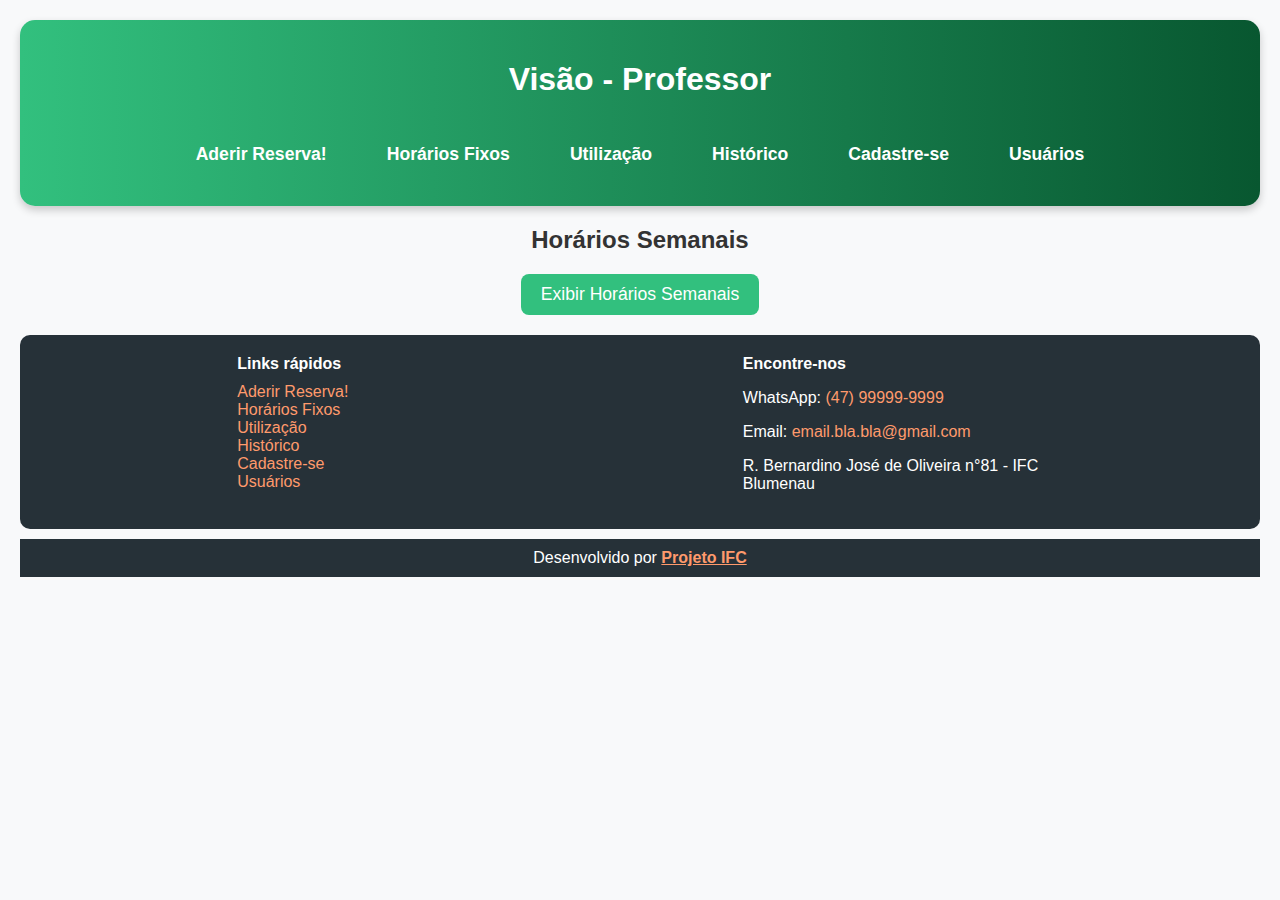
<file: Professor-visao-prototipo/index.html>
<!DOCTYPE html>
<html lang="pt">
<head>
    <meta charset="UTF-8">
    <meta name="viewport" content="width=device-width, initial-scale=1.0">
    <title>Horários das Salas</title>

    <link rel="stylesheet" href="styles.css">

</head>

<body>

    <header>
        <h1>Visão - Professor</h1>
        <nav>
            <ul>
                <li><a href="Reserva.html">Aderir Reserva!</a></li>
                <li><a href="bla/Horarios_Fixos.html">Horários Fixos</a></li>
                <li><a href="bla/Utilização.html">Utilização</a></li>
                <li><a href="bla/Historico.html">Histórico</a></li>
                <li><a href="cadastro.html">Cadastre-se</a></li>
                <li><a href="bla/Usuario.html">Usuários</a></li>
                <!--Usei a referencia das imagens do professor-->
            </ul>
            
        </nav>
    </header>

    <h2>Horários Semanais</h2>

    <button id="MostrarTabSemana" class="btn-exibir">Exibir Horários Semanais</button>
    
    <div class="tabela-semanal-container hidden" id="TabelaDaSemana">
        <table class="tabela-semanal">
            <thead>
                <tr>
                    <th>Horário</th>
                    <th>Segunda-feira</th>
                    <th>Terça-feira</th>
                    <th>Quarta-feira</th>
                    <th>Quinta-feira</th>
                    <th>Sexta-feira</th>
                    <th>Sábado</th>
                </tr>
            </thead>
            <tbody>
                <tr>
                    <td>08:00 - 09:00</td>
                    <td>Livre</td>
                    <td>Livre</td>
                    <td>Livre</td>
                    <td>Ocupado</td>
                    <td>Ocupado</td>
                    <td>--</td>
                </tr>
                <tr>
                    <td>09:00 - 10:00</td>
                    <td>Ocupado</td>
                    <td>Ocupado</td>
                    <td>Ocupado</td>
                    <td>Livre</td>
                    <td>Livre</td>
                    <td>--</td>
                </tr>
                <tr>
                    <td>10:00 - 11:00</td>
                    <td>Livre</td>
                    <td>Livre</td>
                    <td>Livre</td>
                    <td>Ocupado</td>
                    <td>Ocupado</td>
                    <td>--</td>
                </tr>
                <tr>
                    <td>11:00 - 12:00</td>
                    <td>Ocupado</td>
                    <td>Ocupado</td>
                    <td>Livre</td>
                    <td>Livre</td>
                    <td>Livre</td>         
                    <td>--</td>
                </tr>
                <tr>
                    <td>12:00 - 13:00</td>
                    <td>Ocupado</td>
                    <td>Ocupado</td>
                    <td>Livre</td>
                    <td>Livre</td>
                    <td>Livre</td>
                    <td>--</td>
                </tr>
                <!--A tabela semanal é muito extensa para exemplo, vou deixar só assim, tá bom né, dá para entender -->
            </tbody>
        </table>
    </div>   

<footer>
        <div>
            <strong class="titulo">Links rápidos</strong>
            <nav>
                <a href="bla/Reserva.html">Aderir Reserva!</a><br>
                <a href="bla/Horarios_Fixos.html">Horários Fixos</a><br>
                <a href="bla/Utilização.htmla">Utilização</a><br>
                <a href="bla/Historico.html">Histórico</a><br>
                <a href="bla/Cadastro.html">Cadastre-se</a><br>
                <a href="#bla/Usuario.html">Usuários</a><br>
            </nav>
        </div>

        <div>
            <strong class="titulo">Encontre-nos</strong>
            <p>WhatsApp: <a href="https://wa.me/554799999999" target="_blank">(47) 99999-9999</a></p>
            <p>Email: <a href="mailto:@gmail.com">email.bla.bla@gmail.com</a></p>
            <p>R. Bernardino José de Oliveira n°81 - IFC Blumenau</p>
        </div>
</footer>
    <div id="copyright">
        Desenvolvido por <a href="https://www.instagram.com/yuri_gustavo_teixeira/?next=%2F" target="_blank">Projeto IFC</a>
    </div>

    <script>
        const MostrarTabSemana = document.getElementById('MostrarTabSemana');
        const TabelaDaSemana = document.getElementById('TabelaDaSemana');
    
        MostrarTabSemana.addEventListener('click', () => {
            TabelaDaSemana.classList.toggle('hidden');
    
            if (TabelaDaSemana.classList.contains('hidden')) {
                MostrarTabSemana.textContent = 'Exibir Horários Semanais';
            } else {
                MostrarTabSemana.textContent = 'Ocultar Horários Semanais';
            }
        });
    </script>
</body>
</html>
</file>
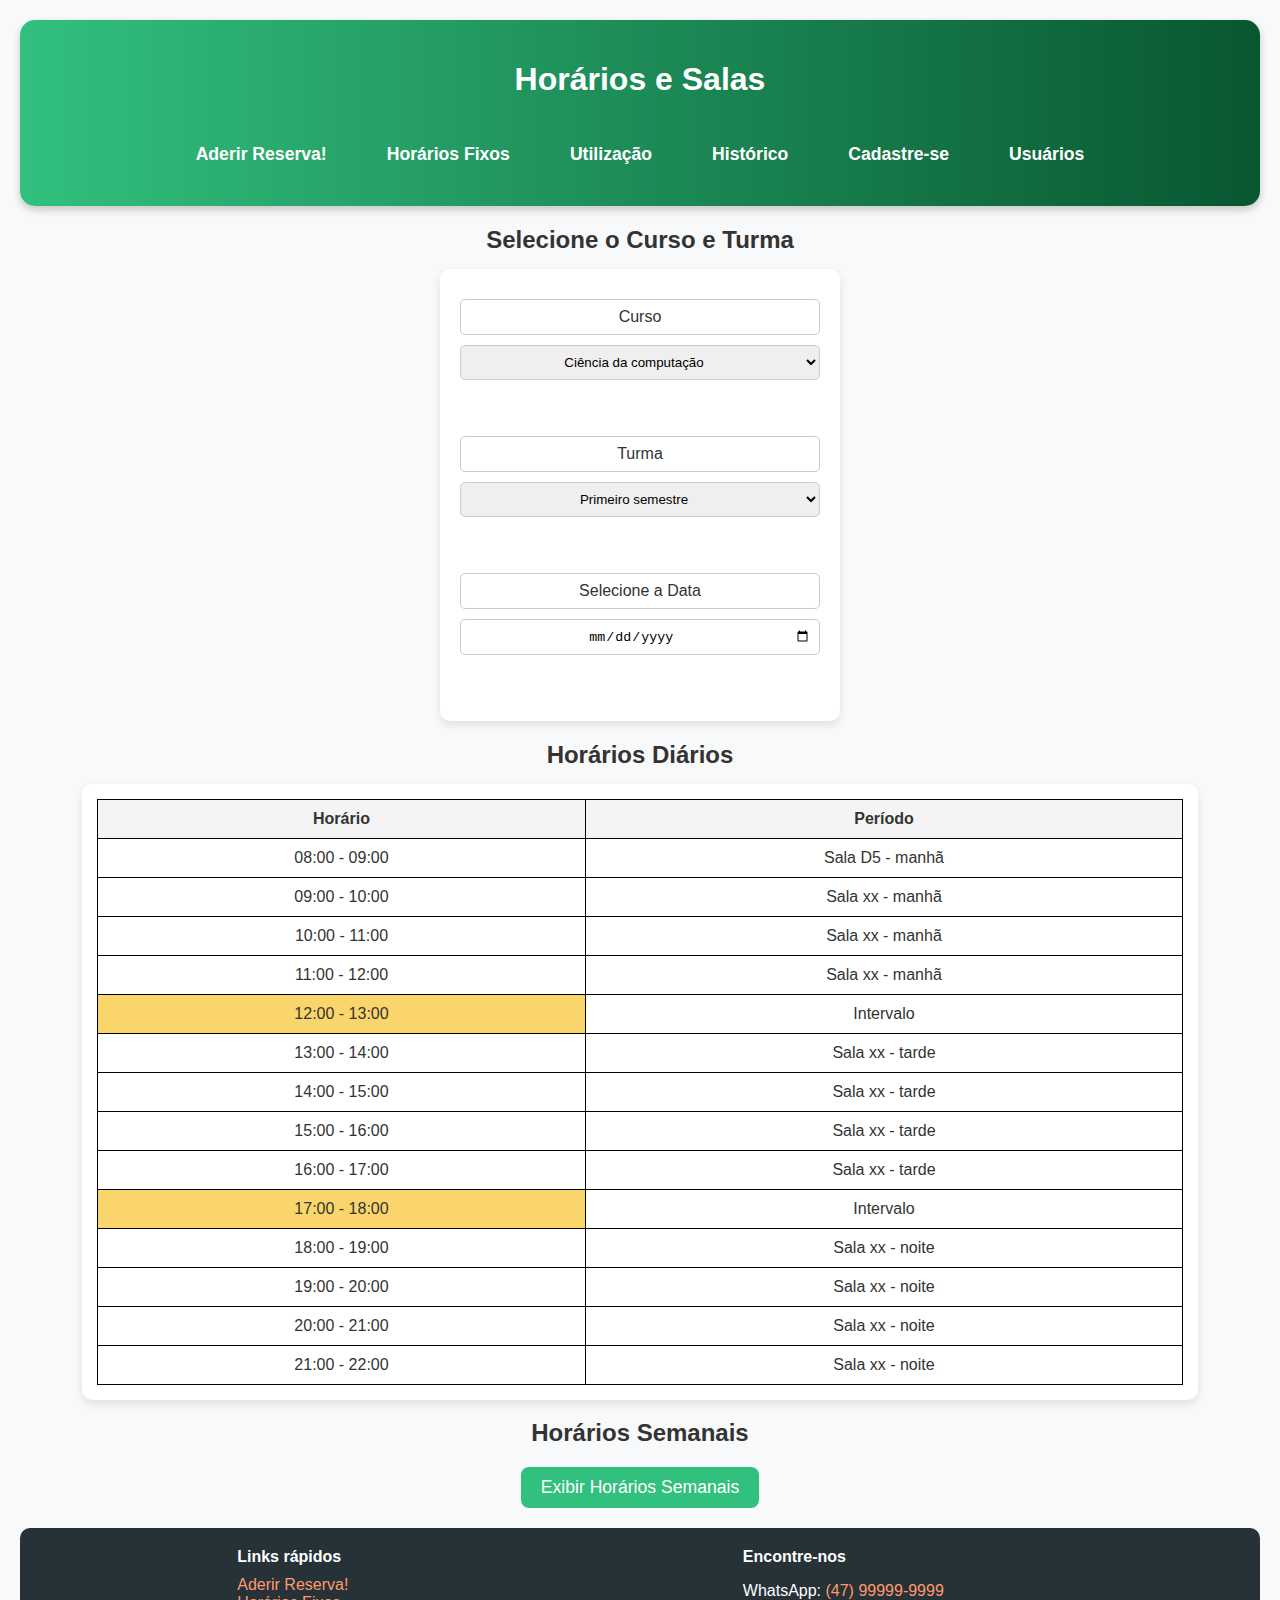
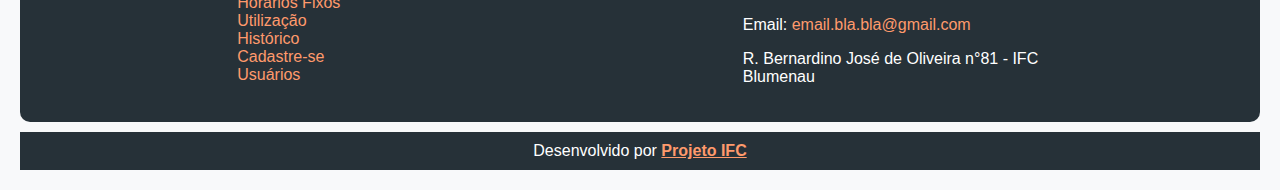
<file: Aluno-visao-prototipo/Visao_aluno.html>
<!DOCTYPE html>
<html lang="pt">
<head>
    <meta charset="UTF-8">
    <meta name="viewport" content="width=device-width, initial-scale=1.0">
    <title>Horários das Salas</title>

    <link rel="stylesheet" href="Visao_aluno.css">

</head>

<body>

    <header>
        <h1>Horários e Salas</h1>
        <nav>
            <ul>
                <li><a href="bla/Reserva.html">Aderir Reserva!</a></li>
                <li><a href="bla/Horarios_Fixos.html">Horários Fixos</a></li>
                <li><a href="bla/Utilização.html">Utilização</a></li>
                <li><a href="bla/Historico.html">Histórico</a></li>
                <li><a href="bla/Cadastro.html">Cadastre-se</a></li>
                <li><a href="bla/Usuario.html">Usuários</a></li>
                <!--Usei a referencia das imagens do professor-->
            </ul>
            
        </nav>
    </header>

    <h2>Selecione o Curso e Turma</h2>
    <form>
        <label for="curso">Curso</label>
        <select id="curso" name="curso">
            <option value="Ciencia">Ciência da computação</option>
            <option value="Pedagogia">Pedagogia</option>
            <option value="Eletrica">Engenharia Elétrica</option>
            <option value="Medio">Ensino médio</option>
            <!--Pensei criar uma tabela diferente para o horario do medio, mas preferi deixar sem, já que é so para tela mesmo-->
        </select>
        <br><br>

        <label for="turma">Turma</label>
        <select id="turma" name="turma">
            <option value="turma_a">Primeiro semestre</option>
            <option value="turma_a">Segundo semestre</option>
            <option value="turma_a">Terceiro semestre</option>
            <option value="turma_a">Quarto semestre</option>
            <option value="turma_a">Quinto semestre</option>
            <option value="turma_a">Sexto semestre</option>
            <option value="turma_a">Sétimo semestre</option>
            <option value="turma_a">Oitavo semestre</option>
            <option value="turma_a">Nono semestre</option>
            <option value="turma_a">Décimo semestre</option>
            <!--Aqui caso escolhesse um a permissão de semestre visualizavel mudaria, CC não pode ver além de oito semestres-->
        </select>
        <br><br>

        <label for="data">Selecione a Data</label>
        <input type="date" id="data" name="data">
        <br><br>
    </form>

    <!-- Eu gostaria que essa tabela tbm fosse oculta como a semanal até escolher realmente se quer ver adiário ou semanal -->

    <h2>Horários Diários</h2>
    <div class="tabela-container" id="tabelaSuperior">
        <table>
            <thead>
                <tr>
                    <th>Horário</th>
                    <th>Período</th>
                </tr>
            </thead>
            <tbody>
                <tr>
                    <td>08:00 - 09:00</td>
                    <td>Sala D5 - manhã</td>
                </tr>
                <tr>
                    <td>09:00 - 10:00</td>
                    <td>Sala xx - manhã</td>
                </tr>
                <tr>
                    <td>10:00 - 11:00</td>
                    <td>Sala xx - manhã</td>
                </tr>
                <tr>
                    <td>11:00 - 12:00</td>
                    <td>Sala xx - manhã</td>
                </tr>
                <tr>
                    <td class="Intervalo">12:00 - 13:00</td>
                    <td>Intervalo</td>
                </tr>
                <tr>
                    <td>13:00 - 14:00</td>
                    <td>Sala xx - tarde</td>
                </tr>
                <tr>
                    <td>14:00 - 15:00</td>
                    <td>Sala xx - tarde</td>
                </tr>
                <tr>
                    <td>15:00 - 16:00</td>
                    <td>Sala xx - tarde</td>
                </tr>
                <tr>
                    <td>16:00 - 17:00</td>
                    <td>Sala xx - tarde</td>
                </tr>
                <tr>
                    <td class="Intervalo">17:00 - 18:00</td>
                    <td>Intervalo</td>
                </tr>
                <tr>
                    <td>18:00 - 19:00</td>
                    <td>Sala xx - noite</td>
                </tr>
                <tr>
                    <td>19:00 - 20:00</td>
                    <td>Sala xx - noite</td>
                </tr>
                <tr>
                    <td>20:00 - 21:00</td>
                    <td>Sala xx - noite</td>
                </tr>
                <tr>
                <td>21:00 - 22:00</td>
                <td>Sala xx - noite</td>
                </tr>
            </tr>
            </tbody>
        </table>
    </div>

    <h2>Horários Semanais</h2>

    <button id="MostrarTabSemana" class="btn-exibir">Exibir Horários Semanais</button>
    
    <div class="tabela-semanal-container hidden" id="TabelaDaSemana">
        <table class="tabela-semanal">
            <thead>
                <tr>
                    <th>Horário</th>
                    <th>Segunda-feira</th>
                    <th>Terça-feira</th>
                    <th>Quarta-feira</th>
                    <th>Quinta-feira</th>
                    <th>Sexta-feira</th>
                    <th>Sábado</th>
                </tr>
            </thead>
            <tbody>
                <tr>
                    <td>08:00 - 09:00</td>
                    <td>Sala D5 - manhã</td>
                    <td>Sala D5 - manhã</td>
                    <td>Sala D5 - manhã</td>
                    <td>Sala D5 - manhã</td>
                    <td>Sala D5 - manhã</td>
                    <td>--</td>
                </tr>
                <!-- A tabela semanal é muito extensa para exemplo, vou deixar só assim, tá bom né, dá para entender -->
            </tbody>
        </table>
    </div>   

<footer>
        <div>
            <strong class="titulo">Links rápidos</strong>
            <nav>
                <a href="bla/Reserva.html">Aderir Reserva!</a><br>
                <a href="bla/Horarios_Fixos.html">Horários Fixos</a><br>
                <a href="bla/Utilização.htmla">Utilização</a><br>
                <a href="bla/Historico.html">Histórico</a><br>
                <a href="bla/Cadastro.html">Cadastre-se</a><br>
                <a href="#bla/Usuario.html">Usuários</a><br>
            </nav>
        </div>

        <div>
            <strong class="titulo">Encontre-nos</strong>
            <p>WhatsApp: <a href="https://wa.me/554799999999" target="_blank">(47) 99999-9999</a></p>
            <p>Email: <a href="mailto:@gmail.com">email.bla.bla@gmail.com</a></p>
            <p>R. Bernardino José de Oliveira n°81 - IFC Blumenau</p>
        </div>
</footer>
    <div id="copyright">
        Desenvolvido por <a href="https://www.instagram.com/yuri_gustavo_teixeira/?next=%2F" target="_blank">Projeto IFC</a>
    </div>

    <script>
        const MostrarTabSemana = document.getElementById('MostrarTabSemana');
        const TabelaDaSemana = document.getElementById('TabelaDaSemana');
    
        MostrarTabSemana.addEventListener('click', () => {
            TabelaDaSemana.classList.toggle('hidden');
    
            if (TabelaDaSemana.classList.contains('hidden')) {
                MostrarTabSemana.textContent = 'Exibir Horários Semanais';
            } else {
                MostrarTabSemana.textContent = 'Ocultar Horários Semanais';
            }
        });
    </script>
</body>
</html>
</file>
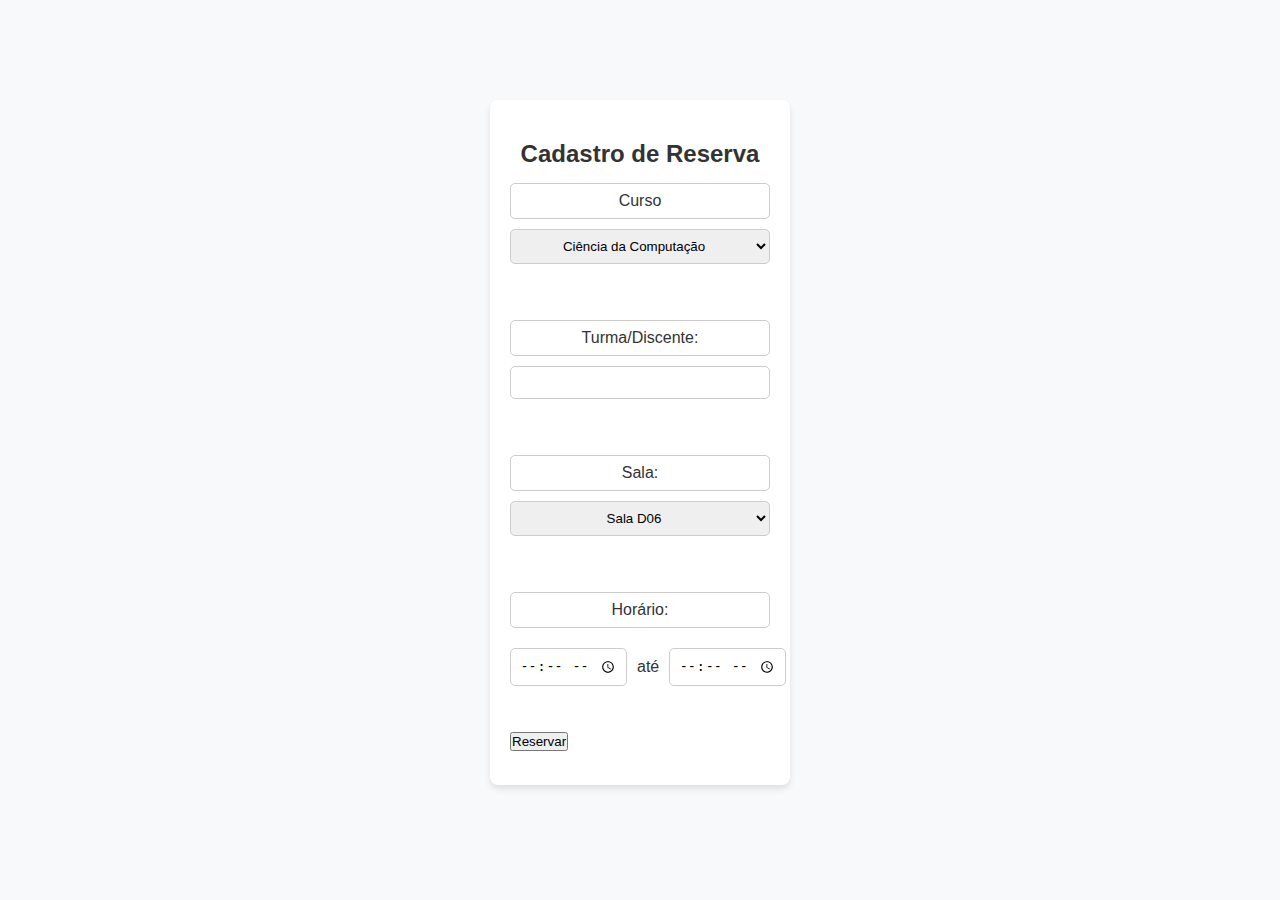
<file: Professor-visao-prototipo/cadastro.html>
<!DOCTYPE html>
<html lang="pt">
<head>
    <meta charset="UTF-8">
    <meta name="viewport" content="width=device-width, initial-scale=1.0">
    <title>Cadastro de Reserva</title>
    <link rel="stylesheet" href="styles.css">
    <style>
        .autocomplete-list {
            border: 1px solid #ddd;
            max-height: 150px;
            overflow-y: auto;
            position: absolute;
            background: white;
            width: 100%;
            display: none;
        }
        .autocomplete-item {
            padding: 8px;
            cursor: pointer;
        }
        .autocomplete-item:hover {
            background: #eee;
        }
        .horario-container {
            display: flex;
            gap: 10px;
            align-items: center;
        }
    </style>
</head>
<body>

    <div class="reserva-container">
        <h2>Cadastro de Reserva</h2>
        
        <label for="curso">Curso</label>
        <select id="curso" name="curso">
            <option value="Ciencia">Ciência da Computação</option>
            <option value="Pedagogia">Pedagogia</option>
            <option value="Eletrica">Engenharia Elétrica</option>
            <option value="Medio">Ensino Médio</option>
        </select>
        <br><br>

        <label for="turma">Turma/Discente:</label>
        <input type="text" id="turma" name="turma" autocomplete="off">
        <div id="turma-list" class="autocomplete-list"></div>
        <br><br>

        <label for="sala">Sala:</label>
        <select id="sala">
            <option value="101">Sala D06</option>
            <option value="102">Sala D07</option>
            <option value="103">Sala D05</option>
        </select>
        <br><br>

        <label>Horário:</label>
        <div class="horario-container">
            <input type="time" id="horarioInicio" name="horarioInicio" min="12:00" max="18:00" required>
            <span>até</span>
            <input type="time" id="horarioFim" name="horarioFim" min="12:00" max="18:00" required>
        </div>
        <br><br>

        <button id="reservarBtn">Reservar</button>
        <p id="success-message" class="success-message"></p>
    </div>

    <script>
        document.addEventListener("DOMContentLoaded", function() {
            const turmaInput = document.getElementById("turma");
            const turmaList = document.getElementById("turma-list");
            const horarioInicio = document.getElementById("horarioInicio");
            const horarioFim = document.getElementById("horarioFim");
            const reservarBtn = document.getElementById("reservarBtn");
            const successMessage = document.getElementById("success-message");

            const turmas = [
                "Desenvolvimento Web - Shirlei", 
                "Tópicos Avançados em Web - Hylson", 
                "Algoritmos - Hylson", 
                "Ética e legislação - Uriarte", 
                "Fundamentos da computação - Ladeira"
            ];

            turmaInput.addEventListener("input", function() {
                const query = turmaInput.value.toLowerCase();
                turmaList.innerHTML = "";
                turmaList.style.display = "none"; // Oculta inicialmente

                if (query) {
                    const filtered = turmas.filter(turma => turma.toLowerCase().includes(query));

                    if (filtered.length > 0) {
                        turmaList.style.display = "block";
                    }

                    filtered.forEach(turma => {
                        const div = document.createElement("div");
                        div.classList.add("autocomplete-item");
                        div.textContent = turma;
                        div.onclick = function() {
                            turmaInput.value = turma;
                            turmaList.innerHTML = "";
                            turmaList.style.display = "none"; // Oculta ao selecionar
                        };
                        turmaList.appendChild(div);
                    });
                }
            });

            horarioInicio.addEventListener("input", function() {
                horarioFim.min = horarioInicio.value;
            });

            reservarBtn.addEventListener("click", function(event) {
                event.preventDefault();

                const turma = turmaInput.value;
                const sala = document.getElementById("sala").value;
                const inicio = horarioInicio.value;
                const fim = horarioFim.value;

                if (!turma || !inicio || !fim) {
                    successMessage.textContent = "Por favor, preencha todos os campos!";
                    return;
                }

                if (inicio >= fim) {
                    successMessage.textContent = "O horário de saída deve ser depois do horário de entrada!";
                    return;
                }

                successMessage.textContent = `Reserva confirmada para a Sala ${sala}, Turma/Discente ${turma}, das ${inicio} às ${fim}!`;
            });
        });
    </script>

</body>
</html>
</file>
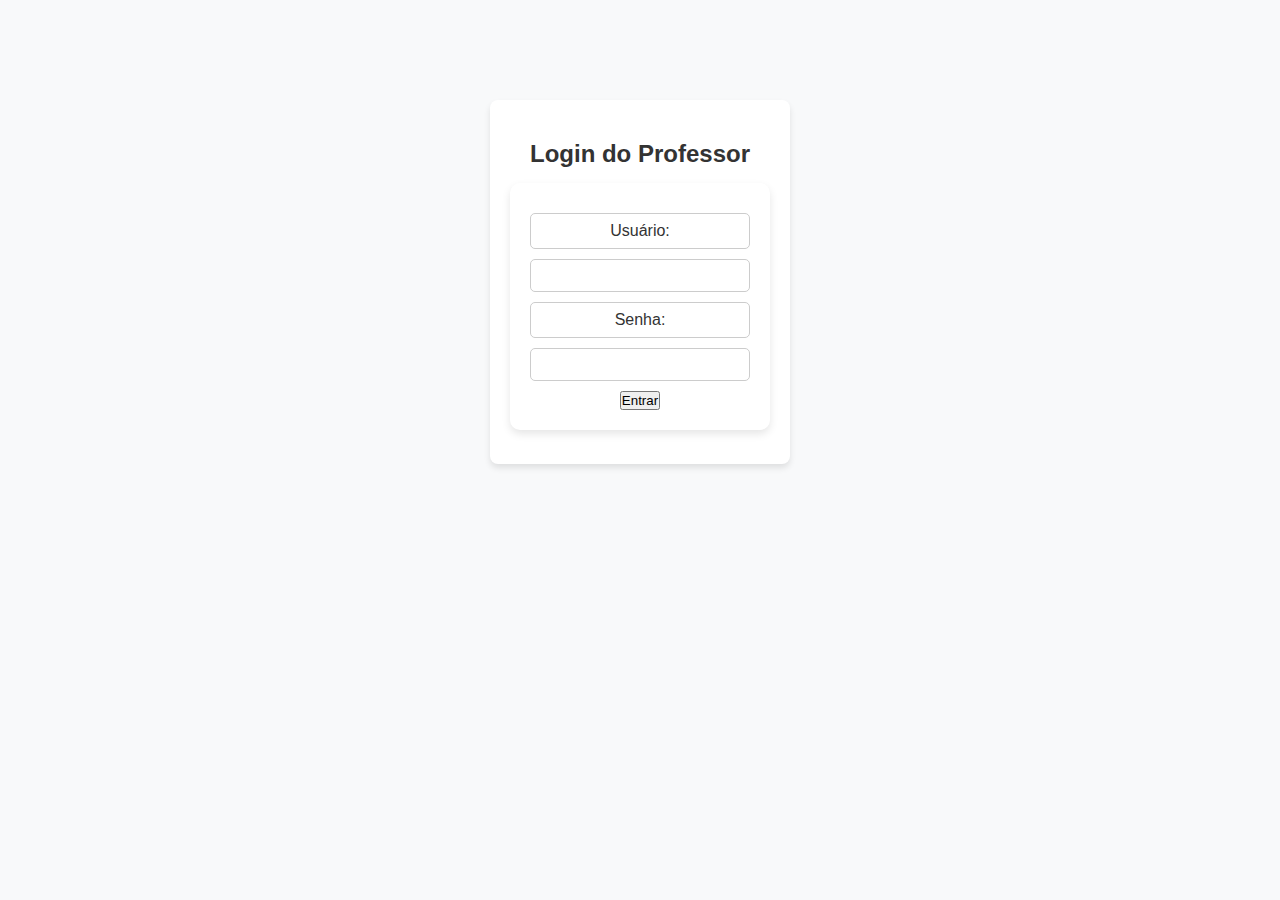
<file: Professor-visao-prototipo/Reserva.html>
<!DOCTYPE html>
<html lang="pt">
<head>
    <meta charset="UTF-8">
    <meta name="viewport" content="width=device-width, initial-scale=1.0">
    <title>Login do Professor</title>
    <link rel="stylesheet" href="styles.css">
</head>
<body>

    <div class="login-container">
        <h2>Login do Professor</h2>
        <form id="loginForm">
            <label for="username">Usuário:</label>
            <input type="text" id="username" required>

            <label for="password">Senha:</label>
            <input type="password" id="password" required>

            <button type="submit">Entrar</button>
        </form>
        <p id="error-message" class="error-message"></p>
    </div>

    <script src="script.js"></script>
</body>
</html>
</file>
<file: Professor-visao-prototipo/styles.css>
/*Sem comentários até aqui*/
* {
    margin: 2;
    padding: 0;
    box-sizing: border-box;
}

body {
    font-family: Arial, sans-serif;
    margin: 20px;
    background-color: #f8f9fa;
    color: #333;
}

h1, h2, h3 {
    text-align: center;
    margin-bottom: 15px;
}

/*Gradient não ficou como esperado, ideia de logo na parte qsquerda clara, logo IFC, nao ficou bom, mas ok*/

header {
    background: linear-gradient(to right, #32c07e, #085730);
    color: white;
    padding: 20px;
    text-align: center;
    box-shadow: 0px 4px 8px rgba(0, 0, 0, 0.2);
    width: 100%;
    border-radius: 15px;
    display: flex;
    flex-direction: column;
    align-items: center;
}

nav {
    margin-top: 10px;
}

nav ul {
    list-style: none;
    padding: 0;
    display: flex;
    justify-content: center;
    flex-wrap: wrap;
}

nav ul li {
    margin: 5px 15px;
}

nav ul li a {
    text-decoration: none;
    color: white;
    font-size: 1.1em;
    font-weight: bold;
    padding: 10px 15px;
    border-radius: 8px;
    transition: background 0.3s;
}

nav ul li a:hover {
    background: rgba(255, 255, 255, 0.3);
}

/*Espero que isso permita visualização boa em celulares, talvez  melhorar seja bom, usando inspetor não ficou agradável
mas não sei deixar visualização agradavel para celulares em css*/

@media (max-width: 600px) {
    nav ul {
        flex-direction: column;
        align-items: center;
    }

    nav ul li {
        margin: 5px 0;
    }
}

form {
    max-width: 400px;
    margin: 0 auto;
    text-align: center;
    background: white;
    padding: 20px;
    border-radius: 10px;
    box-shadow: 0px 4px 8px rgba(0, 0, 0, 0.1);
}

label, select, input {
    display: block;
    width: 100%;
    margin: 10px 0;
    padding: 8px;
    border: 1px solid #ccc;
    border-radius: 5px;
    text-align: center;   
}

.tabela-container {
    overflow-x: auto;
    margin: 0 auto;
    max-width: 90%;
    background: white;
    padding: 15px;
    border-radius: 10px;
    box-shadow: 0px 4px 8px rgba(0, 0, 0, 0.1);
}

table {
    width: 100%;
    border-collapse: collapse;
    min-width: 500px;
}

th, td {
    border: 1px solid black;
    padding: 10px;
    text-align: center;
}

th {
    background-color: #f4f4f4;
}

.hidden {
    display: none;
}

.btn-exibir {
    display: block;
    margin: 20px auto;
    padding: 10px 20px;
    background-color: #32c07e;
    color: white;
    border: none;
    border-radius: 8px;
    font-size: 1.1em;
    cursor: pointer;
    transition: background 0.3s ease-in-out;
}

.btn-exibir:hover {
    background-color: #085730;
}

.tabela-semanal {
    width: 100%;
    border-collapse: collapse;
    margin-top: 30px;
}

.tabela-semanal th, .tabela-semanal td {
    border: 1px solid #ddd;
    padding: 10px;
    text-align: center;
}

.tabela-semanal th {
    background-color: #32c07e;
    color: white;
    font-weight: bold;
}

.tabela-semanal td {
    background-color: #f4f4f4;
}

.tabela-semanal-container {
    max-width: 100%;
    overflow-x: auto;
}

.Intervalo {
    background-color: #f9d56b;
}

footer {
    display: flex;
    justify-content: space-around;
    background: #263138;
    color: white;
    padding: 20px;
    flex-wrap: wrap;
    border-radius: 10px;
    margin-top: 20px;
}

footer div {
    max-width: 300px;
}

footer a {
    color: #ff9a6c;
    text-decoration: none;
}

#copyright {
    background-color: #263138;
    text-align: center;
    padding: 10px;
    color: white;
    margin-top: 10px;
}

#copyright a {
    color: #ff9a6c;
    font-weight: bold;
}


@media (max-width: 600px) {
    label, select, input {
        font-size: 14px;
        padding: 6px;
    }
}

.login-container, .reserva-container {
    width: 300px;
    margin: 100px auto;
    padding: 20px;
    background: white;
    box-shadow: 0px 4px 6px rgba(0, 0, 0, 0.1);
    border-radius: 8px;
}

.error-message {
    color: red;
    font-size: 0.9em;
}

.success-message {
    color: green;
    font-size: 0.9em;
}
</file>
<file: Aluno-visao-prototipo/Visao_aluno.css>
/*Sem comentários até aqui*/
* {
    margin: 2;
    padding: 0;
    box-sizing: border-box;
}

body {
    font-family: Arial, sans-serif;
    margin: 20px;
    background-color: #f8f9fa;
    color: #333;
}

h1, h2, h3 {
    text-align: center;
    margin-bottom: 15px;
}

/*Gradient não ficou como esperado, ideia de logo na parte qsquerda clara, logo IFC, nao ficou bom, mas ok*/

header {
    background: linear-gradient(to right, #32c07e, #085730);
    color: white;
    padding: 20px;
    text-align: center;
    box-shadow: 0px 4px 8px rgba(0, 0, 0, 0.2);
    width: 100%;
    border-radius: 15px;
    display: flex;
    flex-direction: column;
    align-items: center;
}

nav {
    margin-top: 10px;
}

nav ul {
    list-style: none;
    padding: 0;
    display: flex;
    justify-content: center;
    flex-wrap: wrap;
}

nav ul li {
    margin: 5px 15px;
}

nav ul li a {
    text-decoration: none;
    color: white;
    font-size: 1.1em;
    font-weight: bold;
    padding: 10px 15px;
    border-radius: 8px;
    transition: background 0.3s;
}

nav ul li a:hover {
    background: rgba(255, 255, 255, 0.3);
}

/*Espero que isso permita visualização boa em celulares, talvez  melhorar seja bom, usando inspetor não ficou agradável
mas não sei deixar visualização agradavel para celulares em css*/

@media (max-width: 600px) {
    nav ul {
        flex-direction: column;
        align-items: center;
    }

    nav ul li {
        margin: 5px 0;
    }
}

form {
    max-width: 400px;
    margin: 0 auto;
    text-align: center;
    background: white;
    padding: 20px;
    border-radius: 10px;
    box-shadow: 0px 4px 8px rgba(0, 0, 0, 0.1);
}

label, select, input {
    display: block;
    width: 100%;
    margin: 10px 0;
    padding: 8px;
    border: 1px solid #ccc;
    border-radius: 5px;
    text-align: center;   
}

.tabela-container {
    overflow-x: auto;
    margin: 0 auto;
    max-width: 90%;
    background: white;
    padding: 15px;
    border-radius: 10px;
    box-shadow: 0px 4px 8px rgba(0, 0, 0, 0.1);
}

table {
    width: 100%;
    border-collapse: collapse;
    min-width: 500px;
}

th, td {
    border: 1px solid black;
    padding: 10px;
    text-align: center;
}

th {
    background-color: #f4f4f4;
}

.hidden {
    display: none;
}

.btn-exibir {
    display: block;
    margin: 20px auto;
    padding: 10px 20px;
    background-color: #32c07e;
    color: white;
    border: none;
    border-radius: 8px;
    font-size: 1.1em;
    cursor: pointer;
    transition: background 0.3s ease-in-out;
}

.btn-exibir:hover {
    background-color: #085730;
}

.tabela-semanal {
    width: 100%;
    border-collapse: collapse;
    margin-top: 30px;
}

.tabela-semanal th, .tabela-semanal td {
    border: 1px solid #ddd;
    padding: 10px;
    text-align: center;
}

.tabela-semanal th {
    background-color: #32c07e;
    color: white;
    font-weight: bold;
}

.tabela-semanal td {
    background-color: #f4f4f4;
}

.tabela-semanal-container {
    max-width: 100%;
    overflow-x: auto;
}

.Intervalo {
    background-color: #f9d56b;
}

footer {
    display: flex;
    justify-content: space-around;
    background: #263138;
    color: white;
    padding: 20px;
    flex-wrap: wrap;
    border-radius: 10px;
    margin-top: 20px;
}

footer div {
    max-width: 300px;
}

footer a {
    color: #ff9a6c;
    text-decoration: none;
}

#copyright {
    background-color: #263138;
    text-align: center;
    padding: 10px;
    color: white;
    margin-top: 10px;
}

#copyright a {
    color: #ff9a6c;
    font-weight: bold;
}


@media (max-width: 600px) {
    label, select, input {
        font-size: 14px;
        padding: 6px;
    }
}
</file>
